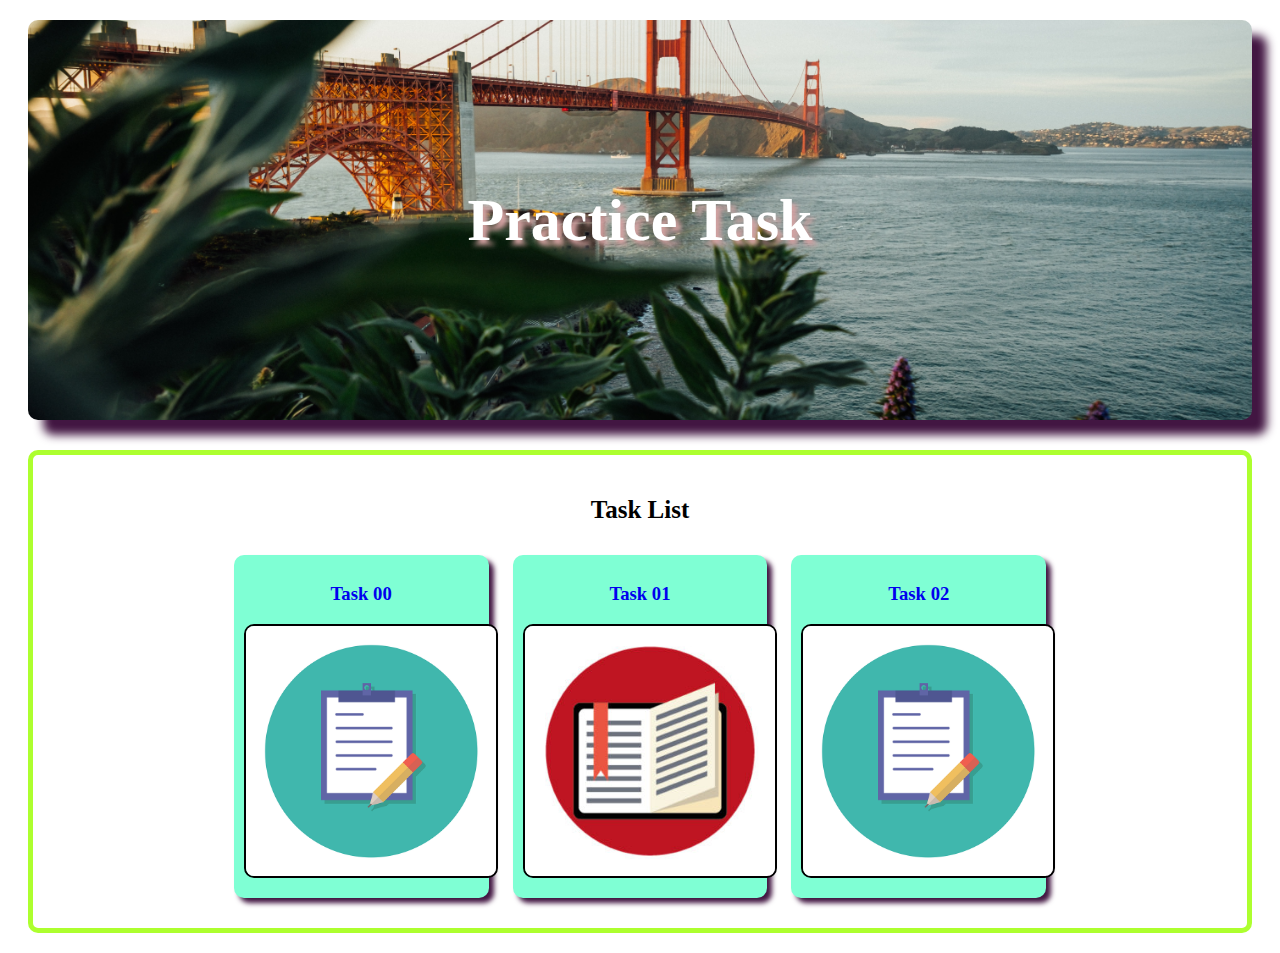
<file: index.html>
<!DOCTYPE html>
<html lang="en">
<head>
    <meta charset="UTF-8">
    <meta name="viewport" content="width=device-width, initial-scale=1.0">
    <link rel="stylesheet" href="style.css">
    <title>Task List</title>
</head>
<body>

    <header class="header">
        <h1>Practice Task</h1>
    </header>

    <div class="inline-block">

        <h2>Task List</h2>

        <a href="task_0.html">
            <div class="type_2">
                <h3>Task 00</h3>
                <img class="image" src="images/note-2389227_960_720.webp" alt="Task Image">
            </div>
        </a>
        <a href="task_1.html">
            <div class="type_2">
                <h3>Task 01</h3>
                <img class="image" src="images/Practice-notes-300x300.jpg" alt="Task Image">
            </div>
        </a>
        <a href="task_2.html">
            <div class="type_2">
                <h3>Task 02</h3>
                <img class="image" src="images/note-2389227_960_720.webp" alt="Task Image">
            </div>
        </a>

    </div>
</body>
</html>
</file>
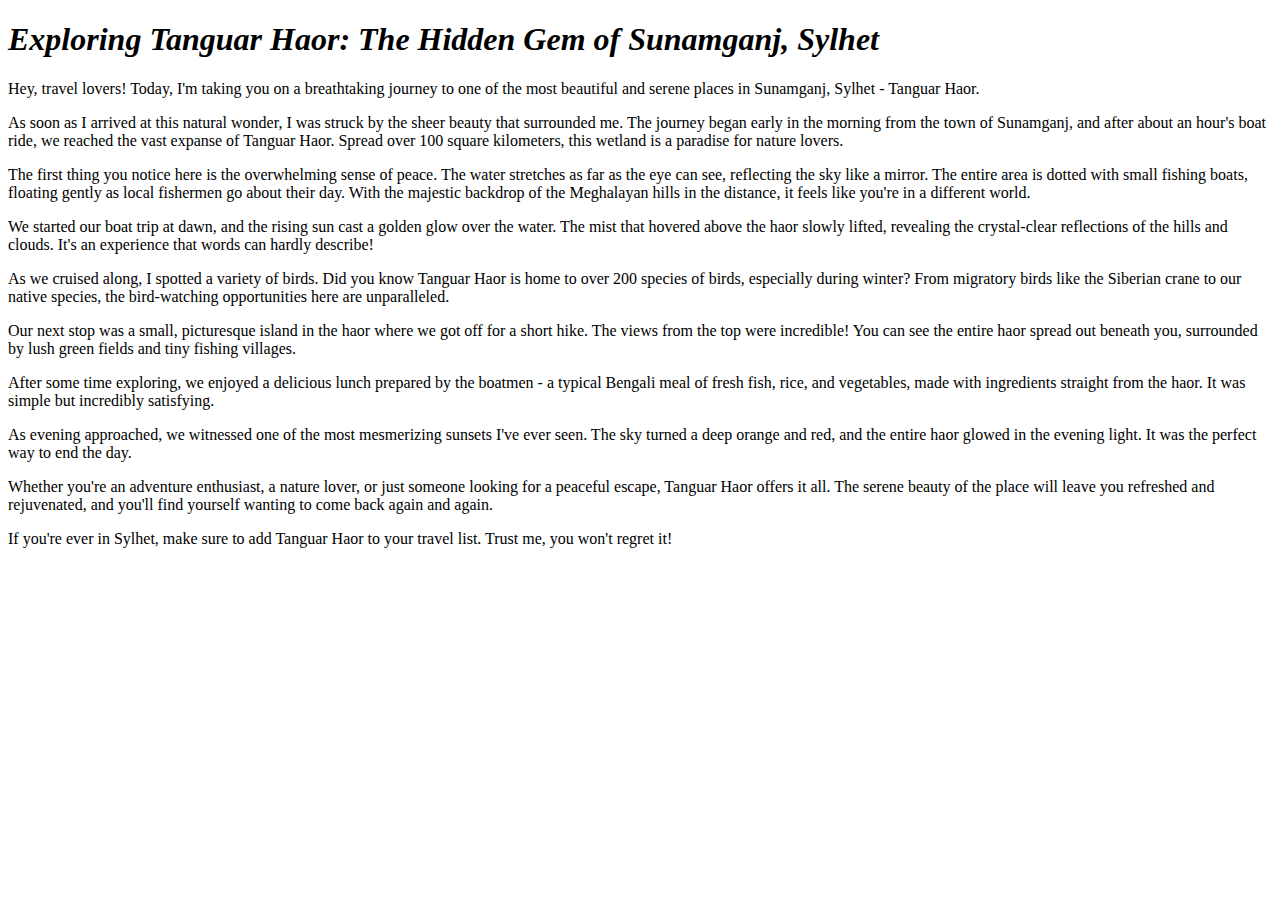
<file: task_0_extension_page.html>
<!DOCTYPE html>
<html lang="en">

<!-- this is head section  -->

<head>
    <meta charset="UTF-8">
    <meta name="viewport" content="width=device-width, initial-scale=1.0">
    <link rel="shortcut icon" href="../Images/favicon.png" type="image/x-icon">
    <title>My Travel Vlog</title>
</head>

<!-- this is body section -->

<body>
    
<header><h1><i>Exploring Tanguar Haor: The Hidden Gem of Sunamganj, Sylhet</i></h1></header>

<div>
    <p>
        Hey, travel lovers! Today, I'm taking you on a breathtaking journey to one of the most beautiful and serene places in Sunamganj, Sylhet - Tanguar Haor.
    </p>
    <p>
        As soon as I arrived at this natural wonder, I was struck by the sheer beauty that surrounded me. The journey began early in the morning from the town of Sunamganj, and after about an hour's boat ride, we reached the vast expanse of Tanguar Haor. Spread over 100 square kilometers, this wetland is a paradise for nature lovers.
    </p>
    <p>
        The first thing you notice here is the overwhelming sense of peace. The water stretches as far as the eye can see, reflecting the sky like a mirror. The entire area is dotted with small fishing boats, floating gently as local fishermen go about their day. With the majestic backdrop of the Meghalayan hills in the distance, it feels like you're in a different world.
    </p>
    <p>
        We started our boat trip at dawn, and the rising sun cast a golden glow over the water. The mist that hovered above the haor slowly lifted, revealing the crystal-clear reflections of the hills and clouds. It's an experience that words can hardly describe!
    </p>
    <p>
        As we cruised along, I spotted a variety of birds. Did you know Tanguar Haor is home to over 200 species of birds, especially during winter? From migratory birds like the Siberian crane to our native species, the bird-watching opportunities here are unparalleled.
    </p>
    <p>
        Our next stop was a small, picturesque island in the haor where we got off for a short hike. The views from the top were incredible! You can see the entire haor spread out beneath you, surrounded by lush green fields and tiny fishing villages.
    </p>
    <p>
        After some time exploring, we enjoyed a delicious lunch prepared by the boatmen - a typical Bengali meal of fresh fish, rice, and vegetables, made with ingredients straight from the haor. It was simple but incredibly satisfying.
    </p>
    <p>
        As evening approached, we witnessed one of the most mesmerizing sunsets I've ever seen. The sky turned a deep orange and red, and the entire haor glowed in the evening light. It was the perfect way to end the day.
    </p>
    <p>
        Whether you're an adventure enthusiast, a nature lover, or just someone looking for a peaceful escape, Tanguar Haor offers it all. The serene beauty of the place will leave you refreshed and rejuvenated, and you'll find yourself wanting to come back again and again.
    </p>
    <p>
        If you're ever in Sylhet, make sure to add Tanguar Haor to your travel list. Trust me, you won't regret it!
    </p>
</div>

</body>

</html>
</file>
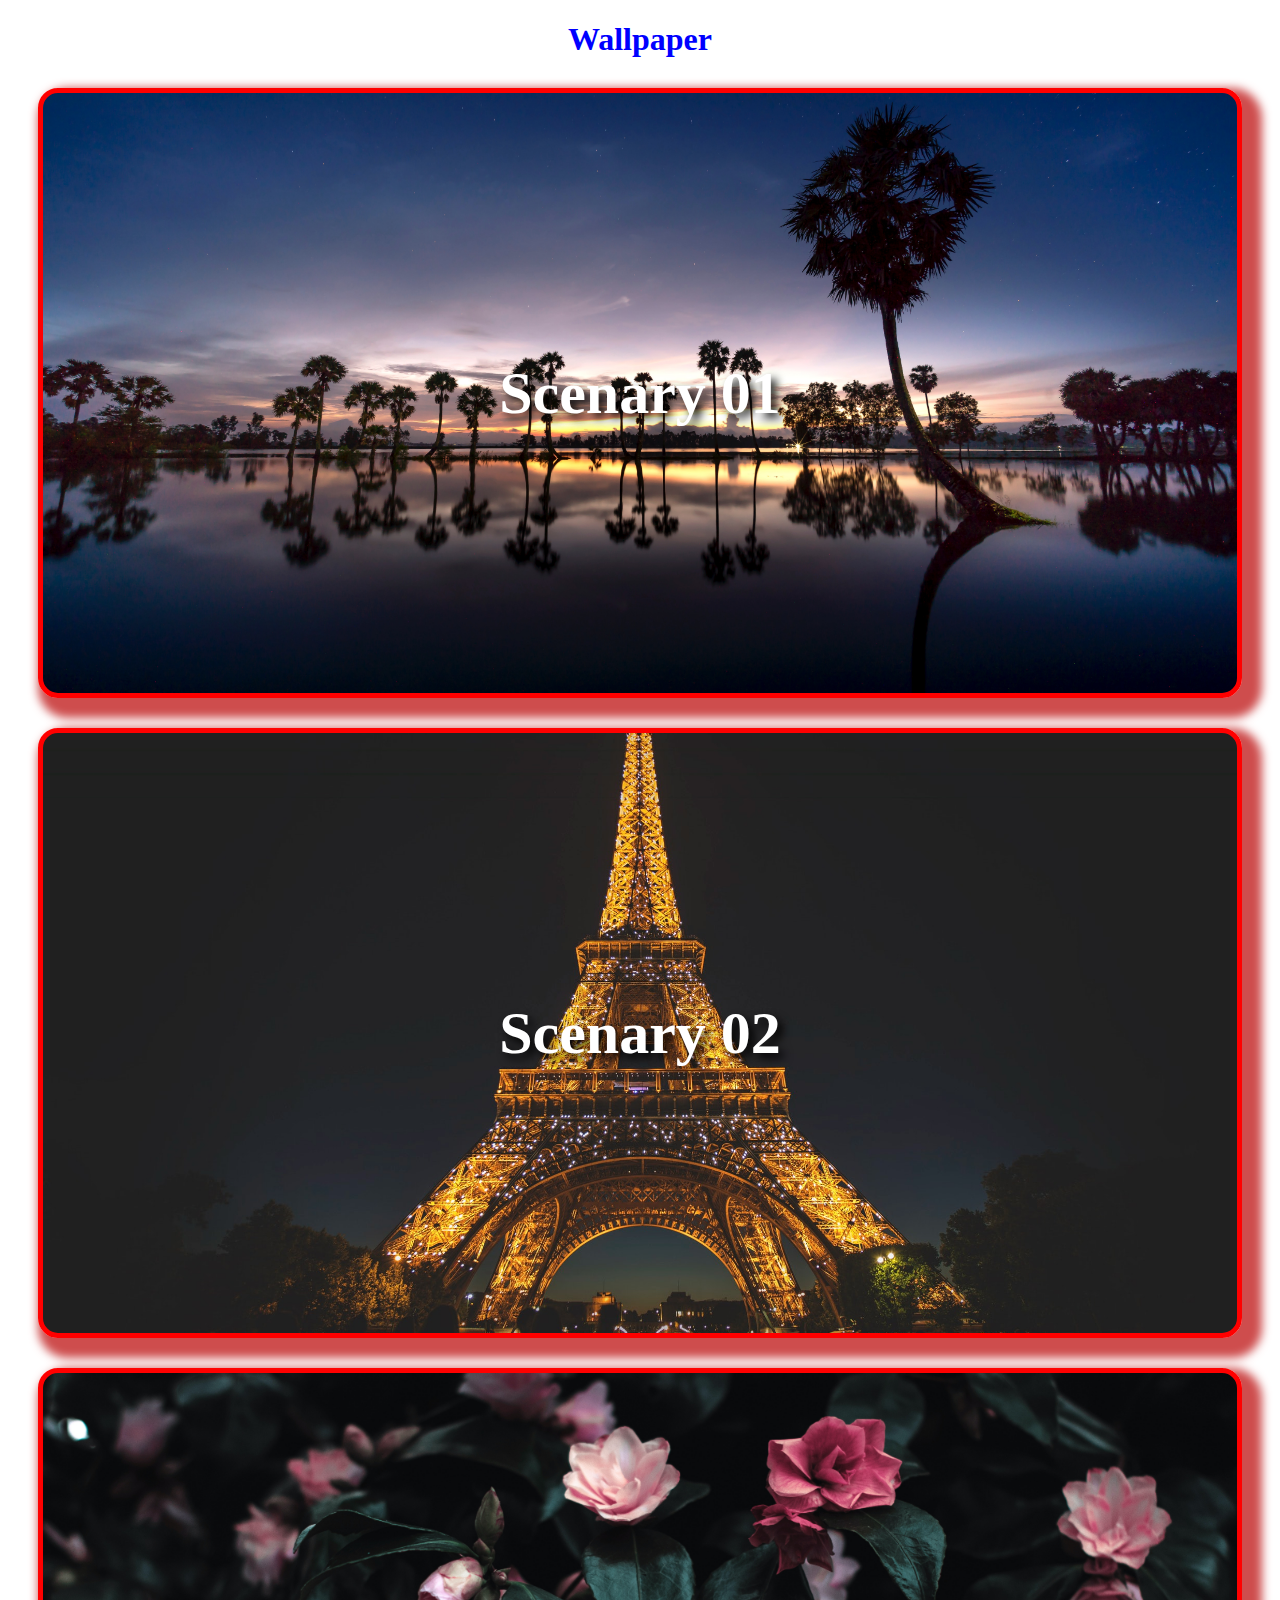
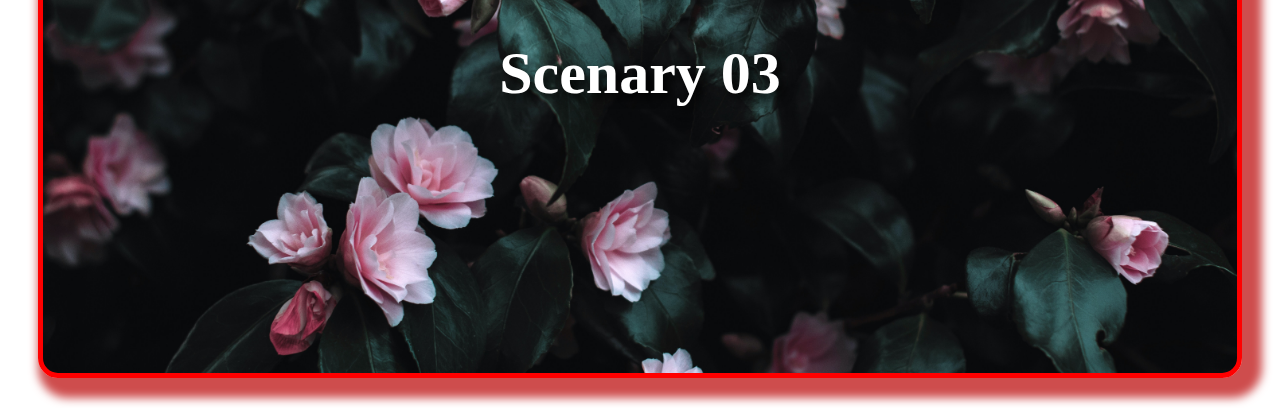
<file: task_1.html>
<!DOCTYPE html>
<html lang="en">
<head>
    <meta charset="UTF-8">
    <meta name="viewport" content="width=device-width, initial-scale=1.0">
    <link rel="stylesheet" href="task_1.css">
    <title>Play with Images</title>
</head>
<body>

    <header>
        <h1 class="heading">Wallpaper</h1>
    </header>

    <div class="image_01">
        <h3 class="text_01">Scenary 01</h3>
    </div>

    <div class="image_01 image_02">
        <h3 class="text_01">Scenary 02</h3>
    </div>

    <div class="image_01 image_03">
        <h3 class="text_01">Scenary 03</h3>
    </div>
    
</body>
</html>
</file>
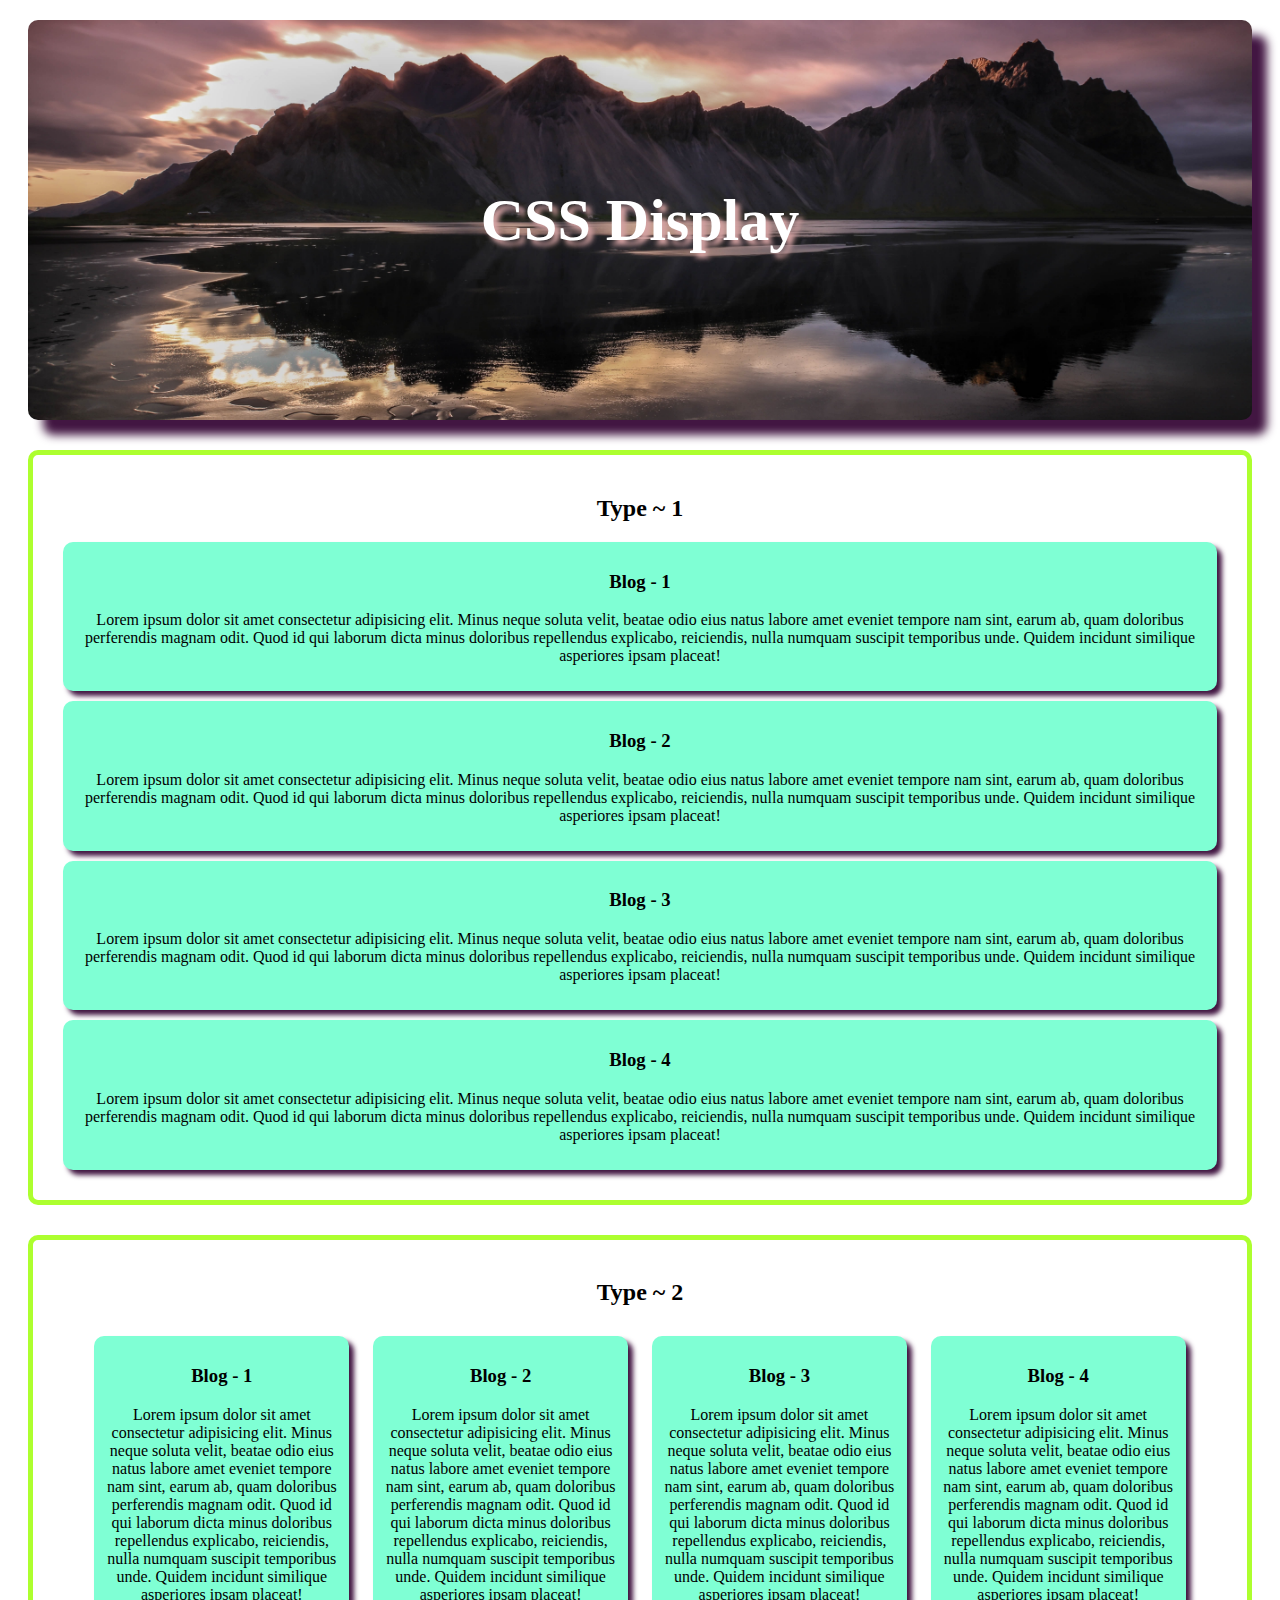
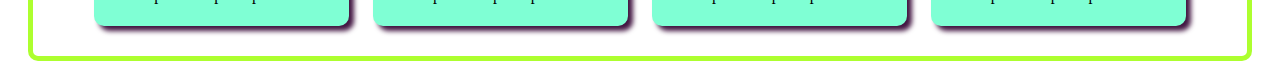
<file: task_2.html>
<!DOCTYPE html>
<html lang="en">
<head>
    <meta charset="UTF-8">
    <meta name="viewport" content="width=device-width, initial-scale=1.0">
    <link rel="stylesheet" href="task_2.css">
    <title>Play with Display Property</title>
</head>
<body>

    <header class="header">
        <h1>CSS Display</h1>
    </header>

    <div class="block">

        <h2>Type ~ 1</h2>

        <div class="type_1">
            <h3>Blog - 1</h3>
            <p>Lorem ipsum dolor sit amet consectetur adipisicing elit. Minus neque soluta velit, beatae odio eius natus labore amet eveniet tempore nam sint, earum ab, quam doloribus perferendis magnam odit. Quod id qui laborum dicta minus doloribus repellendus explicabo, reiciendis, nulla numquam suscipit temporibus unde. Quidem incidunt similique asperiores ipsam placeat!</p>
        </div>
        <div class="type_1">
            <h3>Blog - 2</h3>
            <p>Lorem ipsum dolor sit amet consectetur adipisicing elit. Minus neque soluta velit, beatae odio eius natus labore amet eveniet tempore nam sint, earum ab, quam doloribus perferendis magnam odit. Quod id qui laborum dicta minus doloribus repellendus explicabo, reiciendis, nulla numquam suscipit temporibus unde. Quidem incidunt similique asperiores ipsam placeat!</p>
        </div>
        <div class="type_1">
            <h3>Blog - 3</h3>
            <p>Lorem ipsum dolor sit amet consectetur adipisicing elit. Minus neque soluta velit, beatae odio eius natus labore amet eveniet tempore nam sint, earum ab, quam doloribus perferendis magnam odit. Quod id qui laborum dicta minus doloribus repellendus explicabo, reiciendis, nulla numquam suscipit temporibus unde. Quidem incidunt similique asperiores ipsam placeat!</p>
        </div>
        <div class="type_1">
            <h3>Blog - 4</h3>
            <p>Lorem ipsum dolor sit amet consectetur adipisicing elit. Minus neque soluta velit, beatae odio eius natus labore amet eveniet tempore nam sint, earum ab, quam doloribus perferendis magnam odit. Quod id qui laborum dicta minus doloribus repellendus explicabo, reiciendis, nulla numquam suscipit temporibus unde. Quidem incidunt similique asperiores ipsam placeat!</p>
        </div>

    </div>
    <div class="inline-block">

        <h2>Type ~ 2</h2>

        <div class="type_2">
            <h3>Blog - 1</h3>
            <p>Lorem ipsum dolor sit amet consectetur adipisicing elit. Minus neque soluta velit, beatae odio eius natus labore amet eveniet tempore nam sint, earum ab, quam doloribus perferendis magnam odit. Quod id qui laborum dicta minus doloribus repellendus explicabo, reiciendis, nulla numquam suscipit temporibus unde. Quidem incidunt similique asperiores ipsam placeat!</p>
        </div>
        <div class="type_2">
            <h3>Blog - 2</h3>
            <p>Lorem ipsum dolor sit amet consectetur adipisicing elit. Minus neque soluta velit, beatae odio eius natus labore amet eveniet tempore nam sint, earum ab, quam doloribus perferendis magnam odit. Quod id qui laborum dicta minus doloribus repellendus explicabo, reiciendis, nulla numquam suscipit temporibus unde. Quidem incidunt similique asperiores ipsam placeat!</p>
        </div>
        <div class="type_2">
            <h3>Blog - 3</h3>
            <p>Lorem ipsum dolor sit amet consectetur adipisicing elit. Minus neque soluta velit, beatae odio eius natus labore amet eveniet tempore nam sint, earum ab, quam doloribus perferendis magnam odit. Quod id qui laborum dicta minus doloribus repellendus explicabo, reiciendis, nulla numquam suscipit temporibus unde. Quidem incidunt similique asperiores ipsam placeat!</p>
        </div>
        <div class="type_2">
            <h3>Blog - 4</h3>
            <p>Lorem ipsum dolor sit amet consectetur adipisicing elit. Minus neque soluta velit, beatae odio eius natus labore amet eveniet tempore nam sint, earum ab, quam doloribus perferendis magnam odit. Quod id qui laborum dicta minus doloribus repellendus explicabo, reiciendis, nulla numquam suscipit temporibus unde. Quidem incidunt similique asperiores ipsam placeat!</p>
        </div>

    </div>
    
</body>
</html>
</file>
<file: style.css>
.header{
    height: 400px;
    font-size: 30px;
    color: white;
    text-shadow: 5px 5px 5px rgb(212, 162, 162);
    background-color: burlywood;
    background-image: url('./images/124.jpg');
    background-position: center;
    background-size: cover;
    display: flex;
    justify-content: center;
    align-items: center;
    margin: 20px;
    box-shadow: 15px 15px 10px rgb(66, 22, 66);
    border-radius: 10px;
}
h2{
    font-size: 25px;
    font-weight: 800;
}
.inline-block{
    text-align: center;
    border: 5px solid greenyellow;
    margin: 30px 20px 20px 20px;
    padding: 20px;
    border-radius: 10px;
}
a{
    text-decoration: none;
}
.type_2{
    padding: 10px;
    box-shadow: 5px 5px 5px rgb(66, 22, 66);
    margin: 10px;
    border-radius: 10px;
    background-color: aquamarine;
    display: inline-block;
    width: 20%;
    min-height: 250px;
    vertical-align: top;
}
.image {
    width: auto;            /* Allow the image to scale naturally */
    max-width: 300px;        /* Set a maximum width for the image */
    height: 250px;            /* Maintain the aspect ratio */
    display: block;          /* Makes it easier to center */
    margin: 10px auto;          /*Centers the image horizontally */
    border: 2px solid black; /* Keep the border as you had */
    border-radius: 10px;
}
</file>
<file: task_1.css>
.heading{
    color: blue;
    text-align: center;
}
.image_01{
    height: 600px;
    border: 5px solid red;
    background-image: url('./images/116\ best.jpg');
    background-position: center;
    background-size: cover;
    margin: 30px;
    background-repeat: no-repeat;
    box-shadow: 10px 10px 10px 10px rgb(206, 77, 77);
    display: flex;
    align-items: center;
    justify-content: center;
    border-radius: 20px;
}
.text_01{
    /* color: rgb(221, 23, 66); */
    color: white;
    font-size: 60px;
    font-weight: 800;
    text-shadow: 5px 5px 10px rgb(0, 0, 0);
    text-align: center;
}

.image_02{
    background-image: url('./images/118\ good.jpg');
}

.image_03{
    background-image: url('./images/115.jpg');
}
</file>
<file: task_2.css>
.header{
    height: 400px;
    font-size: 30px;
    color: white;
    text-shadow: 5px 5px 5px rgb(212, 162, 162);
    background-color: burlywood;
    background-image: url('./images/107.jpg');
    background-position: center;
    background-size: cover;
    display: flex;
    justify-content: center;
    align-items: center;
    margin: 20px;
    box-shadow: 15px 15px 10px rgb(66, 22, 66);
    border-radius: 10px;
}
.inline h2{
    font-size: 25px;
    font-weight: 800;
}
.block{
    text-align: center;
    border: 5px solid greenyellow;
    margin: 30px 20px 20px 20px;
    padding: 20px;
    border-radius: 10px;
    /* display: flex; */
    /* justify-content: start; */
    align-items: center;
}
.type_1{
    padding: 10px;
    box-shadow: 5px 5px 5px rgb(66, 22, 66);
    margin: 10px;
    border-radius: 10px;
    background-color: aquamarine;
}
.inline-block{
    text-align: center;
    border: 5px solid greenyellow;
    margin: 30px 20px 20px 20px;
    padding: 20px;
    border-radius: 10px;
}
.type_2{
    padding: 10px;
    box-shadow: 5px 5px 5px rgb(66, 22, 66);
    margin: 10px;
    border-radius: 10px;
    background-color: aquamarine;
    display: inline-block;
    width: 20%;
    height: 270px;
}
</file>
